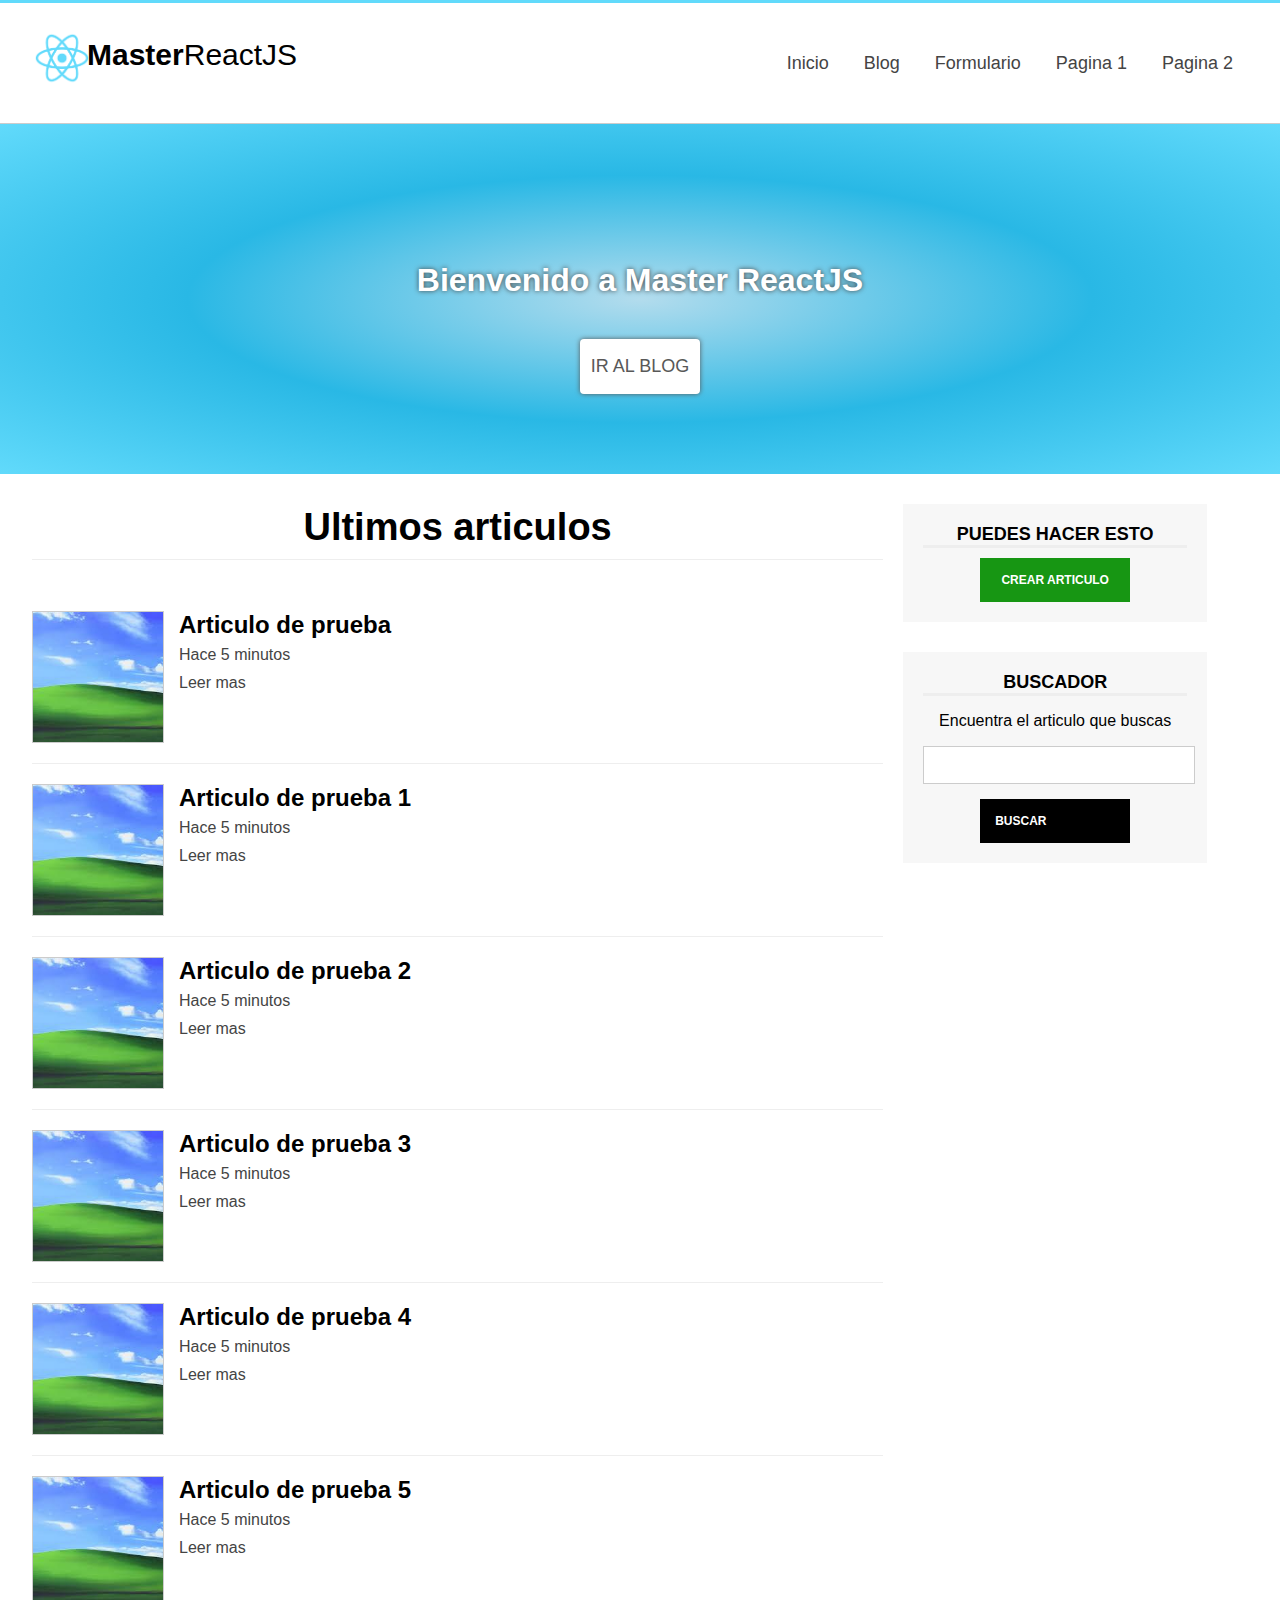
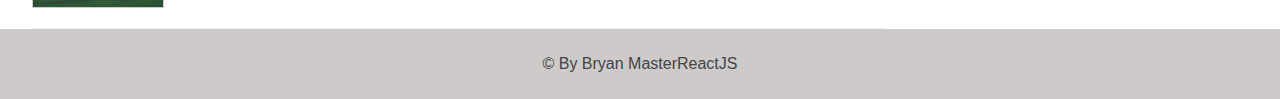
<file: index.html>
<!DOCTYPE html>
<html lang="es">
    <head>
        <meta charset="utf-8">
        <meta name="viewport" content="width=device-width, initial-scale=1.0, maximum-scale=1.0"/>
        <title>Maquetacion para master framework js</title>
        <!--CSS-->
        <link rel="stylesheet" type="text/css" href="assets/css/styles.css">
    </head>
    <body>
        <header id="header">
            <div class="center">
                <!--LOGO-->
                <div id="logo">
                    <img src="assets/images/react.png" class="app-logo" alt="LogoTipo">
                    <span id="brand">
                        <strong>Master</strong>ReactJS
                    </span>
                </div>
                <!--MENU-->
                <nav id="menu">
                    <ul>
                        <li>
                            <a href="index.html">Inicio</a>
                        </li>
                        <li>
                            <a href="blog.html">Blog</a>
                        </li>
                        <li>
                            <a href="formulario.html">Formulario</a>
                        </li>
                        <li>
                            <a href="#">Pagina 1</a>
                        </li>
                        <li>
                            <a href="#">Pagina 2</a>
                        </li>
                    </ul>
                </nav>
                <!--LIMPEAR FLOTADOS-->
                <div class="clearfix"></div>
            </div>
        </header>
        <div id="slider" class="slider-big">
            <h1>Bienvenido a Master ReactJS</h1>
            <a href="#" class="btn-white">Ir al blog</a>
        </div>
        <div class="center">
            <section id="content">
                <h2 class="subheader">Ultimos articulos</h2>
                <script type="text/javascript">
                    window.addEventListener("load", function(){
                        var template = document.getElementById("article-template");
                        var articles = document.getElementById("articles");
                        for(var i=1; i<=5; i++){
                            var clonar = template.cloneNode(true);
                            clonar.removeAttribute("id");
                            var h2 = clonar.getElementsByTagName("h2")[0];
                            h2.innerHTML = h2.textContent+' '+i;
                            articles.appendChild(clonar);
                        }
                    });
                    </script>
                <!--lISTADO ARTICULOS-->
                <div id="articles">
                    <article class="article-item" id="article-template">
                        <div class="image-wrap">
                            <img src="[data-uri]" alt="dato">
                        </div>
                        <h2>Articulo de prueba</h2>
                        <span class="date">
                            Hace 5 minutos
                        </span>
                        <a href="article.html">Leer mas</a>
                        <div class="clearfix"></div>
                    </article>
                    <!--AÑADOR ARTICULOS CON JS-->
                </div>
            </section>
            <aside id="sidebar">
                <div id="nav-blog" class="sidebar-item">
                    <h3>Puedes hacer esto</h3>
                    <a href="#" class="btn btn-success">Crear articulo</a>
                </div>
                <div id="search" class="sidebar-item">
                    <h3>Buscador</h3>
                    <p>Encuentra el articulo que buscas</p>
                    <form action="">
                        <input type="text" name="search">
                        <input type="sudmit" name="submit" class="btn" value="buscar">
                    </form>
                </div>
            </aside>
        </div>
        <div class="clearfix"></div>
        <footer id="footer">
            <div class="center">
                <p>&copy; By Bryan MasterReactJS</p>
            </div>
        </footer>
    </body>
</html>
</file>
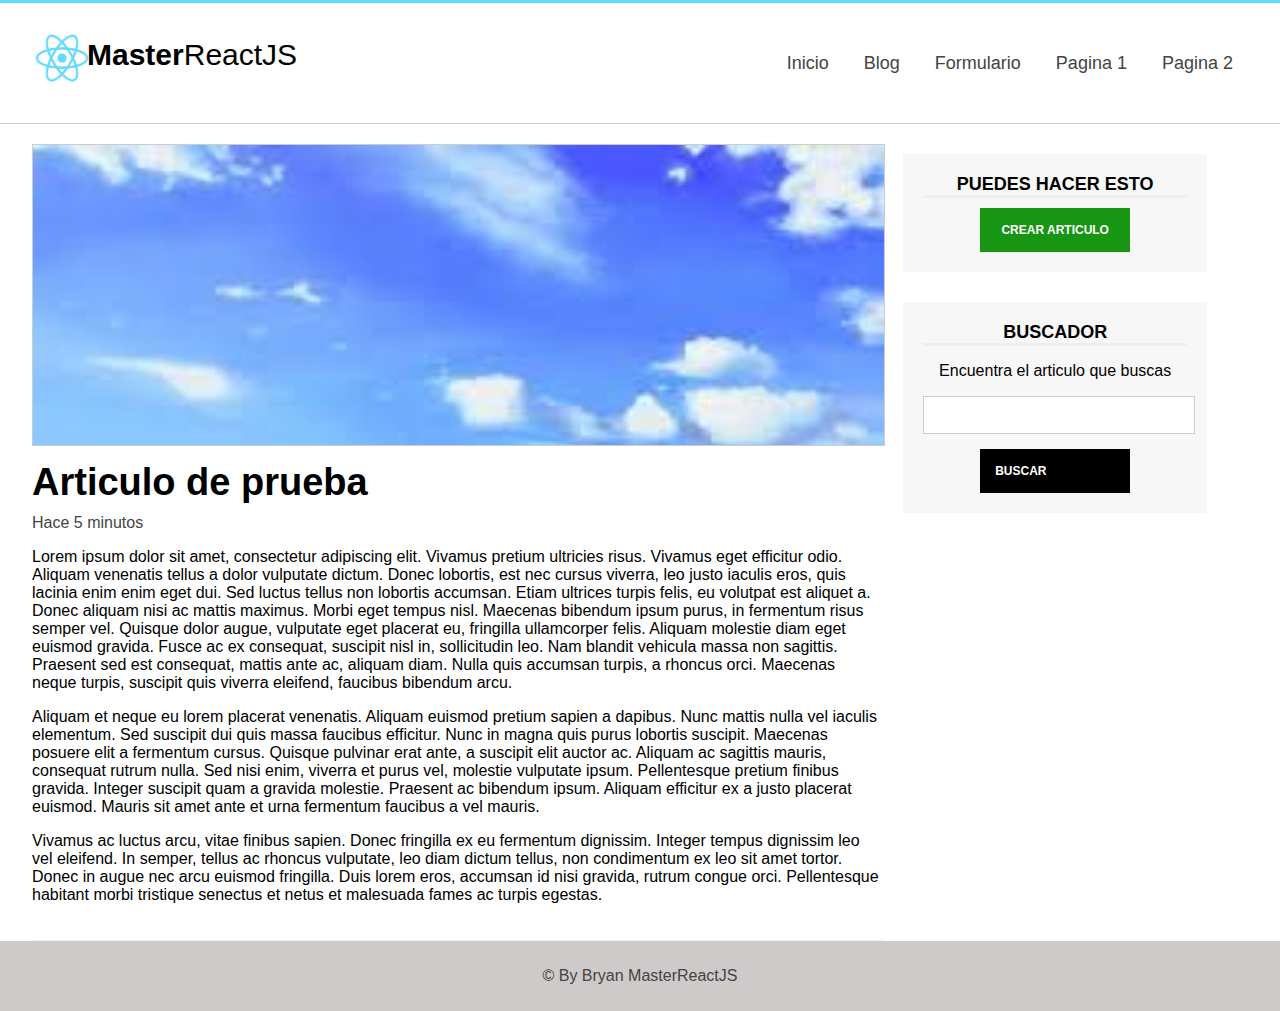
<file: article.html>
<!DOCTYPE html>
<html lang="es">
    <head>
        <meta charset="utf-8">
        <meta name="viewport" content="width=device-width, initial-scale=1.0, maximum-scale=1.0"/>
        <title>Maquetacion para master framework js</title>
        <!--CSS-->
        <link rel="stylesheet" type="text/css" href="assets/css/styles.css">
    </head>
    <body>
        <header id="header">
            <div class="center">
                <!--LOGO-->
                <div id="logo">
                    <img src="assets/images/react.png" class="app-logo" alt="LogoTipo">
                    <span id="brand">
                        <strong>Master</strong>ReactJS
                    </span>
                </div>
                <!--MENU-->
                <nav id="menu">
                    <ul>
                        <li>
                            <a href="index.html">Inicio</a>
                        </li>
                        <li>
                            <a href="blog.html">Blog</a>
                        </li>
                        <li>
                            <a href="formulario.html">Formulario</a>
                        </li>
                        <li>
                            <a href="#">Pagina 1</a>
                        </li>
                        <li>
                            <a href="#">Pagina 2</a>
                        </li>
                    </ul>
                </nav>
                <!--LIMPEAR FLOTADOS-->
                <div class="clearfix"></div>
            </div>
        </header>
        <div class="center">
            <section id="content">
                    <article class="article-item article-detail">
                        <div class="image-wrap">
                            <img src="[data-uri]" alt="dato">
                        </div>
                        <h1 class="subheader">Articulo de prueba</h1>
                        <span class="date">
                            Hace 5 minutos
                        </span>
                        <p>
                            Lorem ipsum dolor sit amet, consectetur adipiscing elit. Vivamus pretium ultricies risus. Vivamus eget efficitur odio. Aliquam venenatis tellus a dolor vulputate dictum. Donec lobortis, est nec cursus viverra, leo justo iaculis eros, quis lacinia enim enim eget dui. Sed luctus tellus non lobortis accumsan. Etiam ultrices turpis felis, eu volutpat est aliquet a. Donec aliquam nisi ac mattis maximus. Morbi eget tempus nisl. Maecenas bibendum ipsum purus, in fermentum risus semper vel. Quisque dolor augue, vulputate eget placerat eu, fringilla ullamcorper felis. Aliquam molestie diam eget euismod gravida. Fusce ac ex consequat, suscipit nisl in, sollicitudin leo. Nam blandit vehicula massa non sagittis. Praesent sed est consequat, mattis ante ac, aliquam diam. Nulla quis accumsan turpis, a rhoncus orci. Maecenas neque turpis, suscipit quis viverra eleifend, faucibus bibendum arcu.
                        </p>
                        <p>
                            Aliquam et neque eu lorem placerat venenatis. Aliquam euismod pretium sapien a dapibus. Nunc mattis nulla vel iaculis elementum. Sed suscipit dui quis massa faucibus efficitur. Nunc in magna quis purus lobortis suscipit. Maecenas posuere elit a fermentum cursus. Quisque pulvinar erat ante, a suscipit elit auctor ac. Aliquam ac sagittis mauris, consequat rutrum nulla. Sed nisi enim, viverra et purus vel, molestie vulputate ipsum. Pellentesque pretium finibus gravida. Integer suscipit quam a gravida molestie. Praesent ac bibendum ipsum. Aliquam efficitur ex a justo placerat euismod. Mauris sit amet ante et urna fermentum faucibus a vel mauris.
                        </p>
                        <p>
                            Vivamus ac luctus arcu, vitae finibus sapien. Donec fringilla ex eu fermentum dignissim. Integer tempus dignissim leo vel eleifend. In semper, tellus ac rhoncus vulputate, leo diam dictum tellus, non condimentum ex leo sit amet tortor. Donec in augue nec arcu euismod fringilla. Duis lorem eros, accumsan id nisi gravida, rutrum congue orci. Pellentesque habitant morbi tristique senectus et netus et malesuada fames ac turpis egestas.
                        </p>
                        <div class="clearfix"></div>
                    </article>
            </section>
            <aside id="sidebar">
                <div id="nav-blog" class="sidebar-item">
                    <h3>Puedes hacer esto</h3>
                    <a href="#" class="btn btn-success">Crear articulo</a>
                </div>
                <div id="search" class="sidebar-item">
                    <h3>Buscador</h3>
                    <p>Encuentra el articulo que buscas</p>
                    <form action="">
                        <input type="text" name="search">
                        <input type="sudmit" name="submit" class="btn" value="buscar">
                    </form>
                </div>
            </aside>
        </div>
        <div class="clearfix"></div>
        <footer id="footer">
            <div class="center">
                <p>&copy; By Bryan MasterReactJS</p>
            </div>
        </footer>
    </body>
</html>
</file>
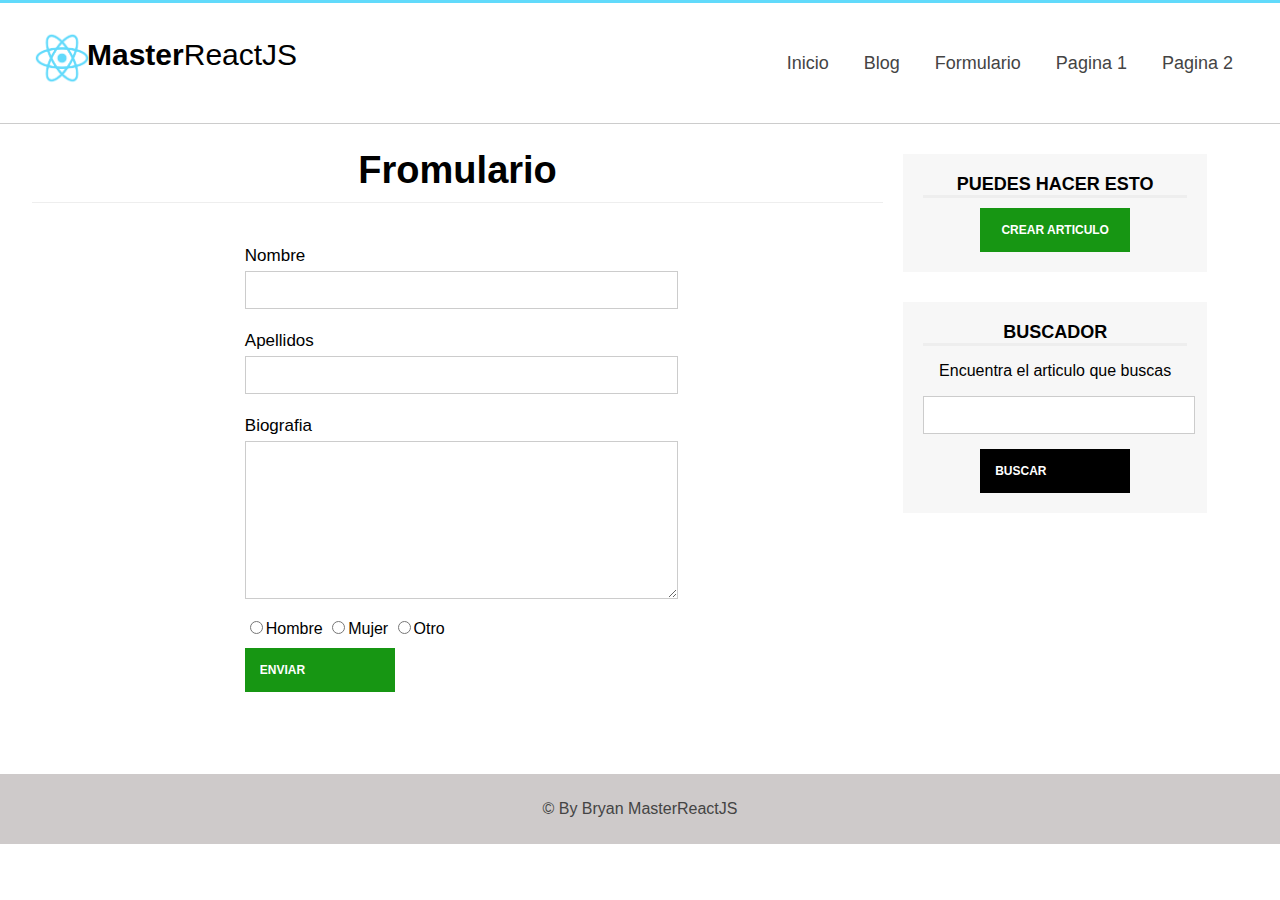
<file: formulario.html>
<!DOCTYPE html>
<html lang="es">
    <head>
        <meta charset="utf-8">
        <meta name="viewport" content="width=device-width, initial-scale=1.0, maximum-scale=1.0"/>
        <title>Maquetacion para master framework js</title>
        <!--CSS-->
        <link rel="stylesheet" type="text/css" href="assets/css/styles.css">
    </head>
    <body>
        <header id="header">
            <div class="center">
                <!--LOGO-->
                <div id="logo">
                    <img src="assets/images/react.png" class="app-logo" alt="LogoTipo">
                    <span id="brand">
                        <strong>Master</strong>ReactJS
                    </span>
                </div>
                <!--MENU-->
                <nav id="menu">
                    <ul>
                        <li>
                            <a href="index.html">Inicio</a>
                        </li>
                        <li>
                            <a href="blog.html">Blog</a>
                        </li>
                        <li>
                            <a href="formulario.html">Formulario</a>
                        </li>
                        <li>
                            <a href="#">Pagina 1</a>
                        </li>
                        <li>
                            <a href="#">Pagina 2</a>
                        </li>
                    </ul>
                </nav>
                <!--LIMPEAR FLOTADOS-->
                <div class="clearfix"></div>
            </div>
        </header>
        <div class="center">
            <section id="content">
                    <h1 class="subheader">Fromulario</h1>
                    <form class="mid-form">
                        <div class="from-group">
                            <label for="nombre">Nombre</label>
                            <input type="text" name="nombre">
                        </div>
                        <div class="from-group">
                            <label for="apellidos">Apellidos</label>
                            <input type="text" name="apellidos">
                        </div>
                        <div class="from-group">
                            <label for="bio">Biografia</label>
                            <textarea name="bio" id="" cols="30" rows="10"></textarea>
                        </div>
                        <div class="from-group radiobuttons">
                            <input type="radio" name="genero" value="hombre"/>Hombre 
                            <input type="radio" name="genero" value="mujer"/>Mujer 
                            <input type="radio" name="genero" value="otro"/>Otro 
                        </div>
                        <div class="clearfix"></div>
                        <input type="sudmit" value="Enviar" class="btn btn-success">
                    </form>
            </section>
            <aside id="sidebar">
                <div id="nav-blog" class="sidebar-item">
                    <h3>Puedes hacer esto</h3>
                    <a href="#" class="btn btn-success">Crear articulo</a>
                </div>
                <div id="search" class="sidebar-item">
                    <h3>Buscador</h3>
                    <p>Encuentra el articulo que buscas</p>
                    <form action="">
                        <input type="text" name="search">
                        <input type="sudmit" name="submit" class="btn" value="buscar">
                    </form>
                </div>
            </aside>
        </div>
        <div class="clearfix"></div>
        <footer id="footer">
            <div class="center">
                <p>&copy; By Bryan MasterReactJS</p>
            </div>
        </footer>
    </body>
</html>
</file>
<file: assets/css/styles.css>
body{
    text-align: center;
    margin: 0px;
    padding: 0px;
    /*Fuentes*/
    font-family: 'Segoe UI', Roboto, Oxygen, Ubuntu, Cantarell, 'Open Sans', 'Helvetica Neue', sans-serif;
    -webkit-font-smoothing: antialiased;
    -moz-font-smoothing: antialiased;
    -moz-osx-font-smoothing: antialiased;
}
#header{
    height: 120px;
    width: 100%;
    background: white;
    border-bottom: 1px solid #ccc;
    border-top: 3px solid #61dafb;
}
.center{
    width: 75%;
    margin: 0px auto;
}
.clearfix{
    clear: both;
    float:none;
}
#logo{
    width: 30%;
    font-size: 30px;
    float: left;
    margin-top: 35px;
}
#logo img{
    display: block;
    float: left;
    height: 60px;
    margin-top: -9px;
    margin-right: -5px;
    animation: girar infinite 30s linear;
}
/*ANIMACION LOGO*/
@keyframes girar{
    from{
        transform: rotate(0deg);
    }
    to{
        transform: rotate(360deg);
    }
}
#brand{
    display: block;
    margin: 0px;
    float: left;
}
#menu{
    width: 70%;
    float: right;
    font-size: 18px;
}
#menu ul{
    line-height: 85px;
    float: right;
}
#menu ul li{
    list-style: none;
    height: 46px;
    display: inline-block;
    margin-left: 15px;
    margin-right: 15px;
}
#menu a{
    text-decoration: none;
    color: #444;
    transition: 300ms all;
}
#menu a:hover{
    color: #40c0e4;
}
#slider{
    width: 100%;
    height: 350px;
    /*line-height: 320px;*/
    color: white;
    text-shadow: 0px 0px 5px #444;
    /*DEGRADADO CSS => generador de degradados --->  https://www.cssmatic.com/*/
    background: rgba(179,220,237,1);
    background: -moz-radial-gradient(center, ellipse cover, rgba(179,220,237,1) 0%, rgba(41,184,229,1) 50%, rgba(97,218,251,1) 100%);
    background: -webkit-gradient(radial, center center, 0px, center center, 100%, color-stop(0%, rgba(179,220,237,1)), color-stop(50%, rgba(41,184,229,1)), color-stop(100%, rgba(97,218,251,1)));
    background: -webkit-radial-gradient(center, ellipse cover, rgba(179,220,237,1) 0%, rgba(41,184,229,1) 50%, rgba(97,218,251,1) 100%);
    background: -o-radial-gradient(center, ellipse cover, rgba(179,220,237,1) 0%, rgba(41,184,229,1) 50%, rgba(97,218,251,1) 100%);
    background: -ms-radial-gradient(center, ellipse cover, rgba(179,220,237,1) 0%, rgba(41,184,229,1) 50%, rgba(97,218,251,1) 100%);
    background: radial-gradient(ellipse at center, rgba(179,220,237,1) 0%, rgba(41,184,229,1) 50%, rgba(97,218,251,1) 100%);
    filter: progid:DXImageTransform.Microsoft.gradient( startColorstr='#b3dced', endColorstr='#61dafb', GradientType=1 );
}
#slider h1{
    margin-top: 0px;
    padding: 0px;
    padding-top: 138px;
    text-align: center;
}
.btn-white{
    display: block;
    background: white;
    color: rgb(88, 88, 88);
    padding: 10px;
    width: 100px;
    height: 35px;
    margin: 0px auto;
    font-size: 18px;
    text-transform: uppercase;
    text-shadow: none;
    text-decoration: none;
    line-height: 35px;
    box-shadow: 0px 0px 5px rgb(88, 88, 88);
    margin-top: 40px;
    border-radius: 4px;
    transition: 300ms all;
}
.btn-white:hover{
    background-color: #444;
    color: white;
}
#slider.slider-small{
    height: 150px;
}
#slider.slider-small h1{
    margin-top: 0px;
    padding: 0px;
    padding-top: 50px;
}
#content{
    width: 70%;
    float: left;
    min-height: 650px;
    margin-right: 20px;
}
#sidebar{
    width: 25%;
    float: left;
}
.sidebar-item{
    background: #f7f7f7;
    padding: 20px;
    margin-top: 30px;
}
.sidebar-item h3{
    text-transform: uppercase;
    font-size: 18px;
    margin: 0px;
    scroll-padding-bottom: 10px;
    margin-bottom: 10px;
    border-bottom: 3px solid #eee;
}
.sidebar-item .btn{
    margin: 0px auto;
    margin-top: 10px;
}
.btn{
    display: block;
    background: black;
    color: white;
    padding: 15px;
    font-weight: bold;
    text-transform: uppercase;
    font-size: 12px;
    text-decoration: none;
    max-width: 120px;
    transition: 300ms all;
    border: none;
    cursor: pointer;
}
.btn-success{
    background: rgb(23, 150, 19);
}
.btn-success:hover{
    background: black;
}
.mid-form{
    width: 50%;
    margin: 0px auto;
}
.mid-form label{
    display: block;
    float: left;
    text-align: left;
    margin-bottom: 5px;
    font-size: 17px;
    margin-top: 17px;
}
input[type="text"], textarea{
    width: 100%;
    min-height: 30px;
    border: 1px solid #ccc;
    margin-bottom: 5px;
    padding: 3px;
    transition: 300ms all;
}
input[type="text"]:focus, textarea:focus{
    box-shadow: 0px 0px 5px #444 inset;
}
textarea{
    width: 100%;
    height: 150px;
    min-width: 100%;
    min-height: 150px;
    max-width: 100%;
    max-height: 300px;
}
.radiobuttons{
    margin-top: 10px;
    float: left;
    margin-bottom: 10px;
}
#footer{
    background: #cecaca;
    width: 100%;
    height: 70px;
    line-height: 70px;
    color: #444;
}
#footer p{
    margin: 0px;
    padding: 0px;
}
.article-item{
    width: 100%;
    border-bottom: 1px solid #eee;
    padding-bottom: 20px;
    padding-top: 20px;
    text-align: left;
}
.article-item .image-wrap{
    width: 130px;
    height: 130px;
    overflow: hidden;
    float: left;
    margin-right: 15px;
    border: 1px solid #ccc;
}
.article-item .image-wrap img{
    height: 100%;
    text-align: center;
}
.article-item h2{
    display: block;
    width: 100%;
    padding: 0px;
    margin: 0px;
    margin-bottom: 7px;
}
.article-item .date{
    display: block;
    width: 100%;
    color: #444;
}
.article-item a{
    display: block;
    color: #444;
    text-decoration: none;
    margin-top: 10px;
}
.article-item a:hover{
    text-decoration: underline;
}
.subheader{
    font-size: 38px;
    border-bottom: 1px solid #eee;
    padding-bottom: 10px;
}
.article-detail .image-wrap{
    float:none;
    width: 100%;
    height: 300px;
}
.article-detail .image-wrap img{
    width: 100%;
    height: auto;
}
.article-detail .subheader{
    margin-top: 15px;
    margin-bottom: 0px;
    border: none;
}
/*RESPONSIVE*/
/*Desde la anchura 0px hasta la anchura 1488px de la pantalla*/
@media screen and (max-width: 1488px){
/*Se ejecutaran estos estilos*/
    .center{
        width: 85%;
    }
}
@media screen and (max-width: 1314px){
/*Se ejecutaran estos estilos*/
    .center{
        width: 95%;
    }
    #menu ul{
        width: auto;
    }
}
@media screen and (max-width: 900px){
    /*Se ejecutaran estos estilos*/
    #logo{
        float: none;
        width: 252px;
        margin: 0px auto;
        margin-top: 20px;
    }
    #menu, #menu ul{
        clear: both;
        float: none;
        width: 100%;
        margin: 0px auto;
        padding: 0px;
        line-height: 40px;
    }
    #content{
        float: none;
        width: 100%
    }
    #sidebar{
        float: none;
        width: 70%;
        margin: 0px auto;
        margin-bottom: 50px;
    }
    #slider h1{ 
        padding-top: 115px;
        font-size: 25px;
    }
    .mid-form{
        width: 70%;
    }
}
@media screen and (max-width: 496px){
    #header{
        min-height: 130px;
        overflow: hidden;
    }
    #menu, #menu ul{
        line-height: 50px;
    }
    #menu, #menu ul li{
        line-height: 7px;
        margin-right: 7px;
    }
    #slider{
        height: 180px;
    }
    #slider h1{
        font-size: 19px;
        padding-top: 30px;
    }
    #slider .btn-white{
        margin-top: 20px;
    }
    #slider.slider-small{
        height: 100px;
    }
    #slider.slider-small h1{
        padding-top: 35px;
    }
}
</file>
